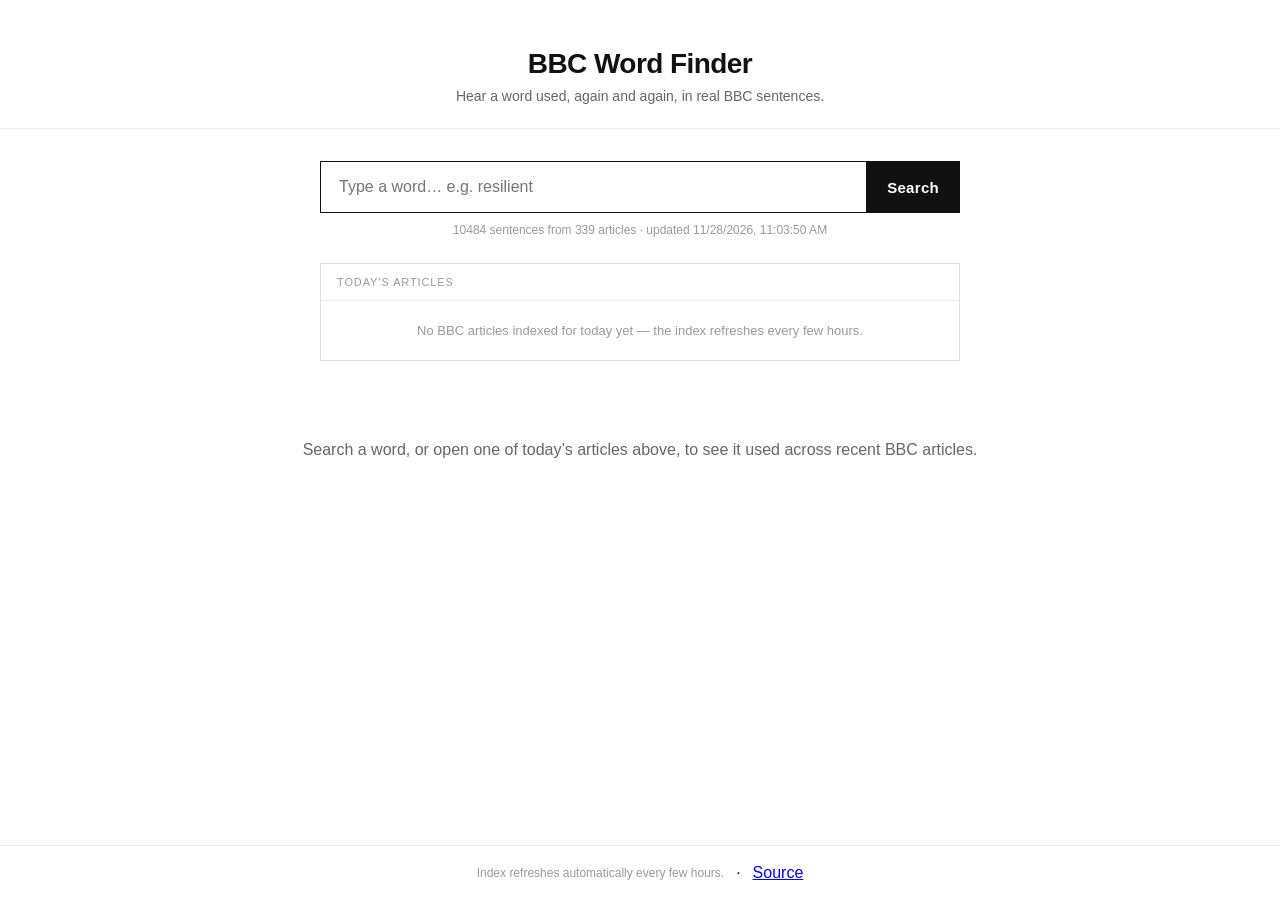
<file: docs/index.html>
<!doctype html>
<html lang="en">
<head>
  <meta charset="utf-8">
  <meta name="viewport" content="width=device-width, initial-scale=1, viewport-fit=cover">
  <title>BBC Word Finder</title>

  <!-- Make "Add to Home Screen" on iOS behave like a real standalone app -->
  <meta name="apple-mobile-web-app-capable" content="yes">
  <meta name="apple-mobile-web-app-status-bar-style" content="black">
  <meta name="apple-mobile-web-app-title" content="Word Finder">
  <meta name="mobile-web-app-capable" content="yes">
  <meta name="theme-color" content="#111111">
  <link rel="apple-touch-icon" href="apple-touch-icon.png">
  <link rel="icon" type="image/png" sizes="32x32" href="favicon-32.png">
  <link rel="manifest" href="manifest.webmanifest">

  <link rel="stylesheet" href="style.css">
</head>
<body>
  <header class="topbar">
    <h1>BBC Word Finder</h1>
    <p class="tagline">Hear a word used, again and again, in real BBC sentences.</p>
  </header>

  <main>
    <form id="search-form" class="search-row" autocomplete="off">
      <input id="word-input" type="text" placeholder="Type a word&hellip; e.g. resilient" spellcheck="false">
      <button type="submit">Search</button>
    </form>

    <div id="index-status" class="index-status">Loading index&hellip;</div>

    <section id="today-section" class="today-section">
      <div class="section-heading">
        <span>Today&rsquo;s Articles</span>
        <span id="today-count" class="today-count"></span>
      </div>
      <p id="today-loading" class="today-empty">Loading&hellip;</p>
      <p id="today-empty" class="today-empty" hidden>No BBC articles indexed for today yet &mdash; the index refreshes every few hours.</p>
      <ol id="today-list" class="today-list" hidden></ol>
    </section>

    <section id="empty-state" class="empty-state">
      <p>Search a word, or open one of today&rsquo;s articles above, to see it used across recent BBC articles.</p>
    </section>

    <section id="no-results" class="empty-state" hidden>
      <p>No matches found in the current index.</p>
      <p class="hint">Try a different word or word form &mdash; the index only covers recent articles.</p>
    </section>

    <section id="stage" class="stage" hidden>
      <div class="player-col">
        <div class="player">
          <div class="player-sentence-wrap">
            <p id="player-sentence" class="player-sentence"></p>
          </div>
          <div class="player-source">
            <a id="player-link" href="#" target="_blank" rel="noopener"></a>
            <span id="player-feed" class="feed-tag"></span>
          </div>

          <div class="transport">
            <button id="btn-prev" type="button" class="icon-btn" aria-label="Previous" title="Previous">&#9664;&#9664;</button>
            <button id="btn-replay" type="button" class="icon-btn" aria-label="Replay" title="Replay">&#8635;</button>
            <button id="btn-play" type="button" class="icon-btn play-btn" aria-label="Play">&#9654;</button>
            <button id="btn-next" type="button" class="icon-btn" aria-label="Next" title="Next">&#9654;&#9654;</button>
            <span id="player-counter" class="counter"></span>
          </div>

          <div class="settings-row">
            <label class="setting">
              <input id="autoplay-toggle" type="checkbox">
              Auto-advance
            </label>
            <label class="setting">
              Accent
              <select id="voice-select"></select>
            </label>
            <label class="setting">
              Speed
              <select id="speed-select">
                <option value="0.75">0.75&times;</option>
                <option value="1" selected>1&times;</option>
                <option value="1.25">1.25&times;</option>
                <option value="1.5">1.5&times;</option>
              </select>
            </label>
          </div>
        </div>
      </div>

      <aside class="queue-col">
        <div class="queue-heading" id="queue-heading">All examples</div>
        <ol id="result-list" class="result-list"></ol>
      </aside>
    </section>
  </main>

  <footer>
    <span id="refresh-msg">Index refreshes automatically every few hours.</span>
    &middot;
    <a href="https://github.com/naoshigetakaku/BBCWordFinder" target="_blank" rel="noopener">Source</a>
  </footer>

  <script src="app.js"></script>
</body>
</html>
</file>
<file: docs/style.css>
:root {
  --black: #111;
  --gray-900: #1a1a1a;
  --gray-600: #666;
  --gray-400: #999;
  --gray-200: #ddd;
  --gray-100: #eee;
  --white: #fff;
}

* { box-sizing: border-box; }

html {
  -webkit-text-size-adjust: 100%;
}

html, body {
  margin: 0;
  padding: 0;
  background: var(--white);
  color: var(--black);
  font-family: -apple-system, "Helvetica Neue", Arial, sans-serif;
  max-width: 100%;
  overflow-x: hidden;
}

body {
  min-height: 100vh;
  display: flex;
  flex-direction: column;
}

.topbar {
  padding: calc(48px + env(safe-area-inset-top, 0px)) 24px 24px;
  text-align: center;
  border-bottom: 1px solid var(--gray-100);
}

.topbar h1 {
  margin: 0;
  font-size: 28px;
  font-weight: 700;
  letter-spacing: -0.02em;
}

.tagline {
  margin: 8px 0 0;
  color: var(--gray-600);
  font-size: 14px;
}

main {
  flex: 1;
  width: 100%;
  max-width: 980px;
  margin: 0 auto;
  padding: 32px 24px 64px;
}

.search-row {
  display: flex;
  gap: 0;
  border: 1px solid var(--black);
  max-width: 640px;
  width: 100%;
  margin: 0 auto;
}

#word-input {
  flex: 1;
  min-width: 0; /* let the input shrink below its placeholder's intrinsic width on narrow screens */
  border: none;
  outline: none;
  padding: 16px 18px;
  font-size: 16px; /* 16px+ stops iOS Safari auto-zooming the page on focus */
  font-family: inherit;
  color: var(--black);
  background: var(--white);
  -webkit-appearance: none;
  border-radius: 0;
}

.search-row button {
  flex-shrink: 0;
  border: none;
  border-left: 1px solid var(--black);
  background: var(--black);
  color: var(--white);
  padding: 0 20px;
  font-size: 15px;
  font-weight: 600;
  cursor: pointer;
  letter-spacing: 0.02em;
  -webkit-appearance: none;
  border-radius: 0;
}

.search-row button:hover { background: var(--gray-900); }

.index-status {
  margin-top: 10px;
  font-size: 12px;
  color: var(--gray-400);
  min-height: 16px;
  text-align: center;
}

/* ---- Today's Articles: browse without searching ---- */

.today-section {
  margin: 24px auto 0;
  max-width: 640px;
  border: 1px solid var(--gray-200);
}

.section-heading {
  display: flex;
  align-items: center;
  justify-content: space-between;
  gap: 8px;
  font-size: 11px;
  text-transform: uppercase;
  letter-spacing: 0.08em;
  color: var(--gray-400);
  padding: 12px 16px;
  border-bottom: 1px solid var(--gray-100);
}

.today-count {
  font-variant-numeric: tabular-nums;
}

.today-empty {
  margin: 0;
  padding: 22px 16px;
  font-size: 13px;
  color: var(--gray-400);
  text-align: center;
}

.today-list {
  list-style: none;
  margin: 0;
  padding: 0;
  max-height: 320px;
  overflow-y: auto;
}

.today-list li {
  display: flex;
  align-items: baseline;
  flex-wrap: wrap;
  gap: 4px 10px;
  padding: 12px 16px;
  border-bottom: 1px solid var(--gray-100);
  font-size: 13px;
  line-height: 1.5;
  cursor: pointer;
}

.today-list li:last-child { border-bottom: none; }

.today-list li:hover { background: var(--gray-100); }

.today-title {
  flex: 1 1 auto;
  min-width: 0;
  color: var(--black);
  font-weight: 600;
}

.today-time {
  flex-shrink: 0;
  font-size: 11px;
  color: var(--gray-400);
  font-variant-numeric: tabular-nums;
}

.empty-state {
  text-align: center;
  color: var(--gray-600);
  padding: 64px 0;
}

.empty-state .hint {
  font-size: 13px;
  color: var(--gray-400);
  margin-top: 6px;
}

/* ---- Stage: player + queue, side by side like Youglish ---- */

.stage {
  margin-top: 32px;
  display: grid;
  grid-template-columns: minmax(0, 1.6fr) minmax(0, 1fr);
  gap: 24px;
  align-items: start;
  width: 100%;
  min-width: 0;
}

.stage[hidden] { display: none; }

.player {
  border: 1px solid var(--black);
  padding: 32px 28px 22px;
}

.player-sentence-wrap { min-height: 120px; }

.player-sentence {
  margin: 0;
  font-size: 21px;
  line-height: 1.65;
  font-weight: 400;
}

.player-sentence .word {
  transition: background-color 0.1s ease;
}

.player-sentence .word.target {
  background: var(--black);
  color: var(--white);
  padding: 0 4px;
  font-weight: 700;
}

.player-sentence .word.speaking:not(.target) {
  background: var(--gray-100);
  box-shadow: 0 2px 0 var(--black);
}

.player-sentence .word.speaking.target {
  box-shadow: 0 2px 0 var(--white);
}

.player-source {
  margin-top: 18px;
  padding-top: 14px;
  border-top: 1px solid var(--gray-100);
  display: flex;
  align-items: center;
  justify-content: space-between;
  gap: 12px;
}

.player-source a {
  flex: 1;
  min-width: 0;
  color: var(--gray-600);
  font-size: 13px;
  text-decoration: none;
  overflow: hidden;
  text-overflow: ellipsis;
  white-space: nowrap;
}

.player-source a:hover { color: var(--black); text-decoration: underline; }

.feed-tag {
  flex-shrink: 0;
  font-size: 11px;
  text-transform: uppercase;
  letter-spacing: 0.06em;
  color: var(--gray-400);
  border: 1px solid var(--gray-200);
  padding: 2px 8px;
}

.transport {
  margin-top: 20px;
  display: flex;
  align-items: center;
  gap: 8px;
}

.icon-btn {
  border: 1px solid var(--black);
  background: var(--white);
  color: var(--black);
  width: 40px;
  height: 40px;
  font-size: 12px;
  line-height: 1;
  cursor: pointer;
  font-family: inherit;
  display: inline-flex;
  align-items: center;
  justify-content: center;
}

.icon-btn:hover { background: var(--black); color: var(--white); }
.icon-btn:disabled {
  opacity: 0.3;
  cursor: default;
  background: var(--white);
  color: var(--black);
}

.play-btn {
  width: 52px;
  height: 52px;
  font-size: 16px;
  border-radius: 50%;
}

.play-btn.playing { background: var(--black); color: var(--white); }

.counter {
  margin-left: auto;
  font-size: 13px;
  color: var(--gray-400);
  font-variant-numeric: tabular-nums;
}

.settings-row {
  margin-top: 18px;
  padding-top: 14px;
  border-top: 1px solid var(--gray-100);
  display: flex;
  flex-wrap: wrap;
  gap: 20px;
}

.setting {
  display: flex;
  align-items: center;
  gap: 6px;
  font-size: 12px;
  color: var(--gray-600);
}

.setting select {
  font-family: inherit;
  font-size: 12px;
  border: 1px solid var(--gray-200);
  background: var(--white);
  color: var(--black);
  padding: 4px 6px;
}

.setting input[type="checkbox"] {
  accent-color: var(--black);
}

/* ---- Queue (right column list of every match) ---- */

.queue-col {
  border: 1px solid var(--gray-200);
  max-height: 480px;
  display: flex;
  flex-direction: column;
}

.queue-heading {
  font-size: 11px;
  text-transform: uppercase;
  letter-spacing: 0.08em;
  color: var(--gray-400);
  padding: 12px 16px;
  border-bottom: 1px solid var(--gray-100);
  flex-shrink: 0;
}

.result-list {
  list-style: none;
  margin: 0;
  padding: 0;
  overflow-y: auto;
}

.result-list li {
  padding: 12px 16px;
  border-bottom: 1px solid var(--gray-100);
  font-size: 13px;
  line-height: 1.5;
  color: var(--gray-600);
  cursor: pointer;
  position: relative;
}

.result-list li:hover { color: var(--black); background: var(--gray-100); }

.result-list li.active {
  color: var(--black);
  font-weight: 600;
  background: var(--gray-100);
}

.result-list li.active::before {
  content: "";
  position: absolute;
  left: 0;
  top: 0;
  bottom: 0;
  width: 3px;
  background: var(--black);
}

.result-list li b { font-weight: 700; }

footer {
  border-top: 1px solid var(--gray-100);
  padding: 18px 24px calc(18px + env(safe-area-inset-bottom, 0px));
  text-align: center;
  display: flex;
  flex-wrap: wrap;
  align-items: center;
  justify-content: center;
  gap: 12px;
}

footer button {
  border: 1px solid var(--gray-200);
  background: var(--white);
  color: var(--gray-600);
  padding: 7px 14px;
  font-size: 12px;
  cursor: pointer;
  font-family: inherit;
}

footer button:hover { border-color: var(--black); color: var(--black); }

#refresh-msg {
  font-size: 12px;
  color: var(--gray-400);
}

@media (max-width: 760px) {
  .stage {
    grid-template-columns: minmax(0, 1fr);
  }
  .queue-col {
    max-height: 320px;
  }
}

@media (max-width: 480px) {
  main { padding: 24px 16px 48px; }
  .player { padding: 20px 16px 16px; }
  .player-sentence { font-size: 19px; }
  .transport { flex-wrap: wrap; row-gap: 10px; }
  .counter { margin-left: 0; width: 100%; text-align: right; order: 1; }
  .settings-row { gap: 12px 16px; }
}
</file>
